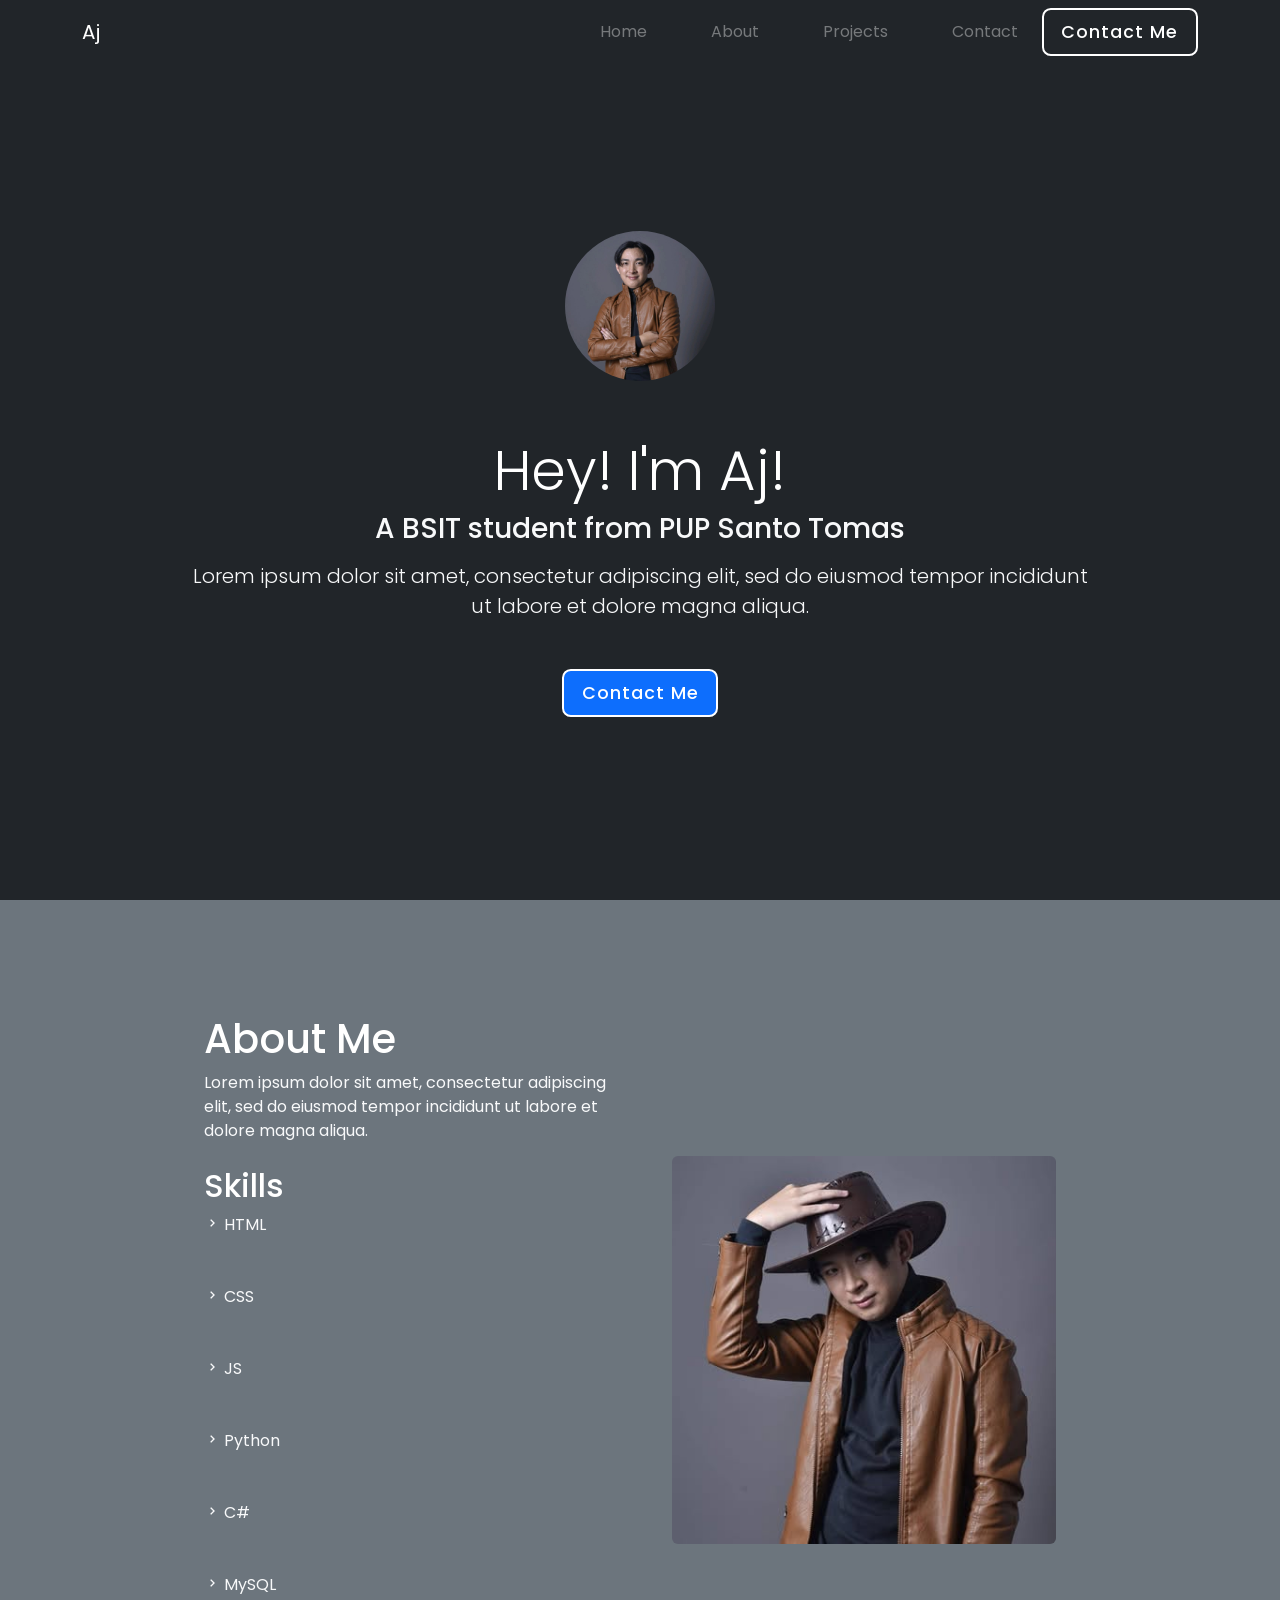
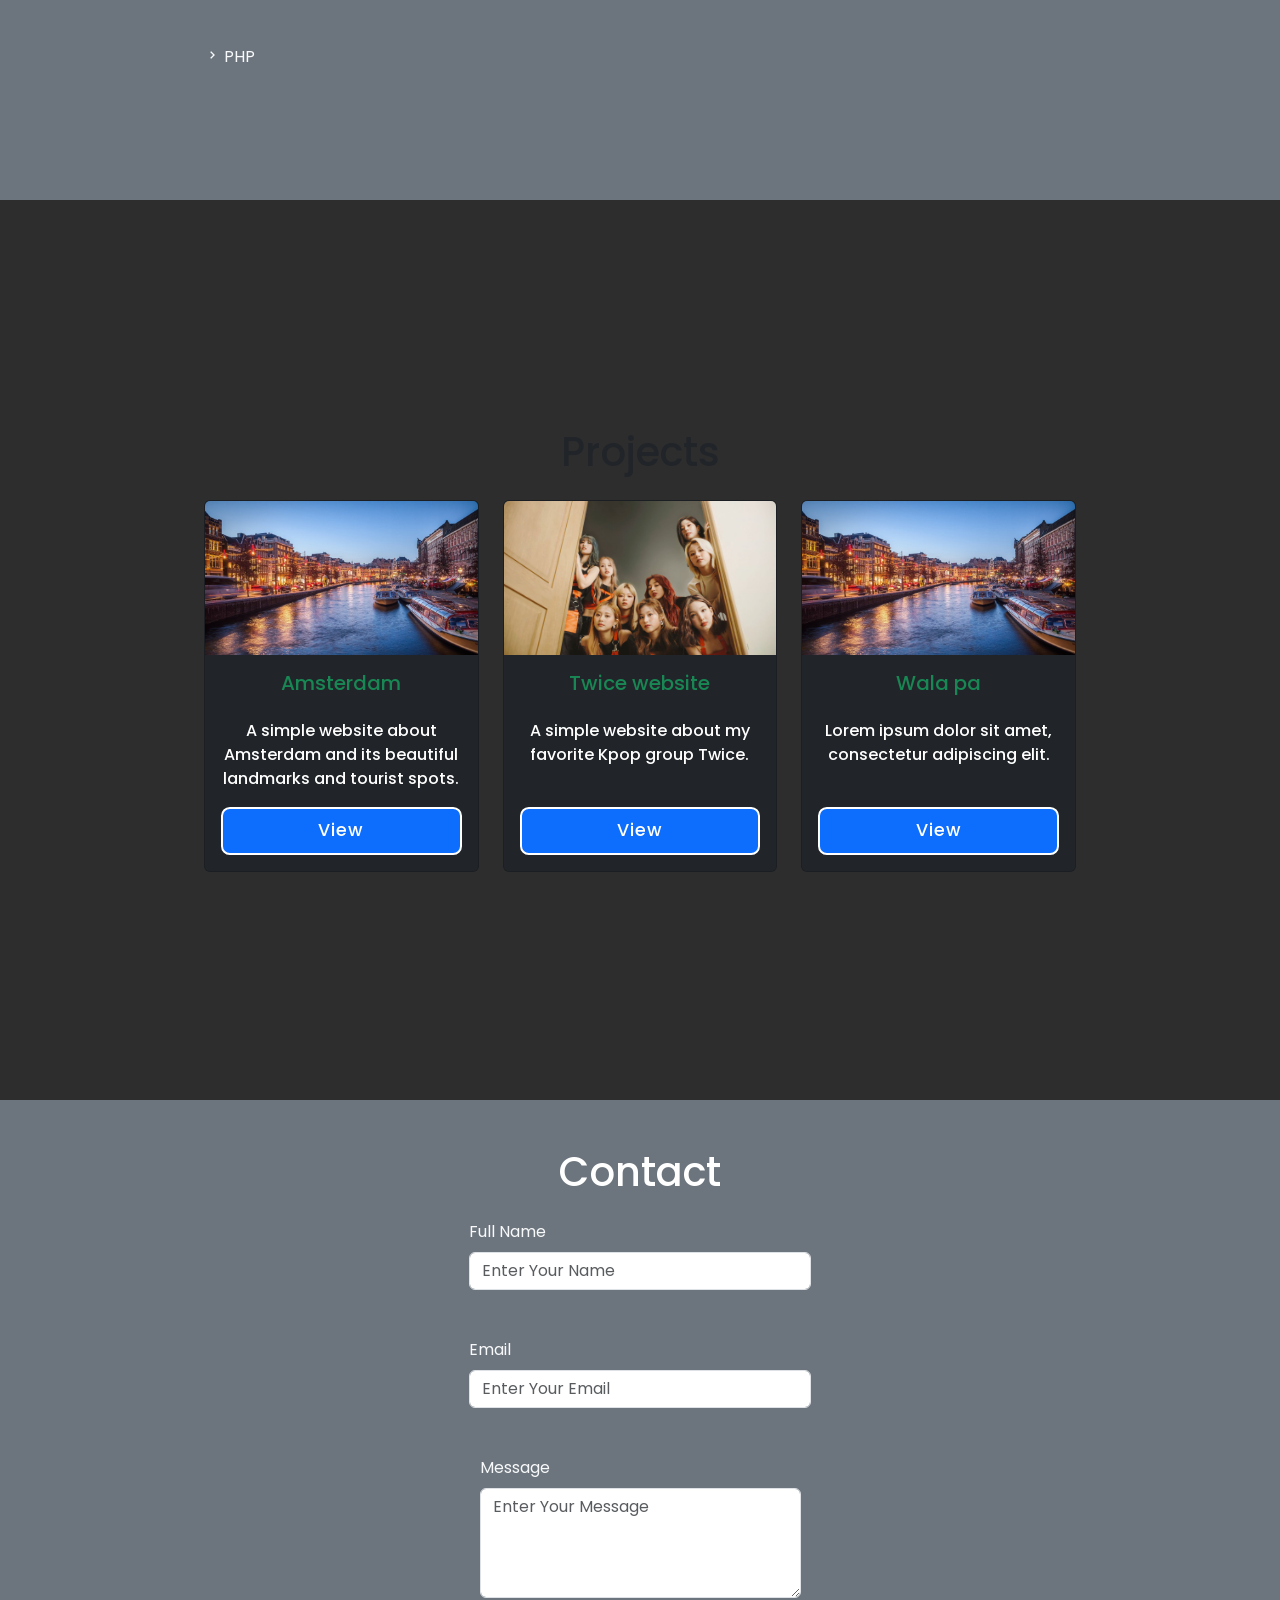
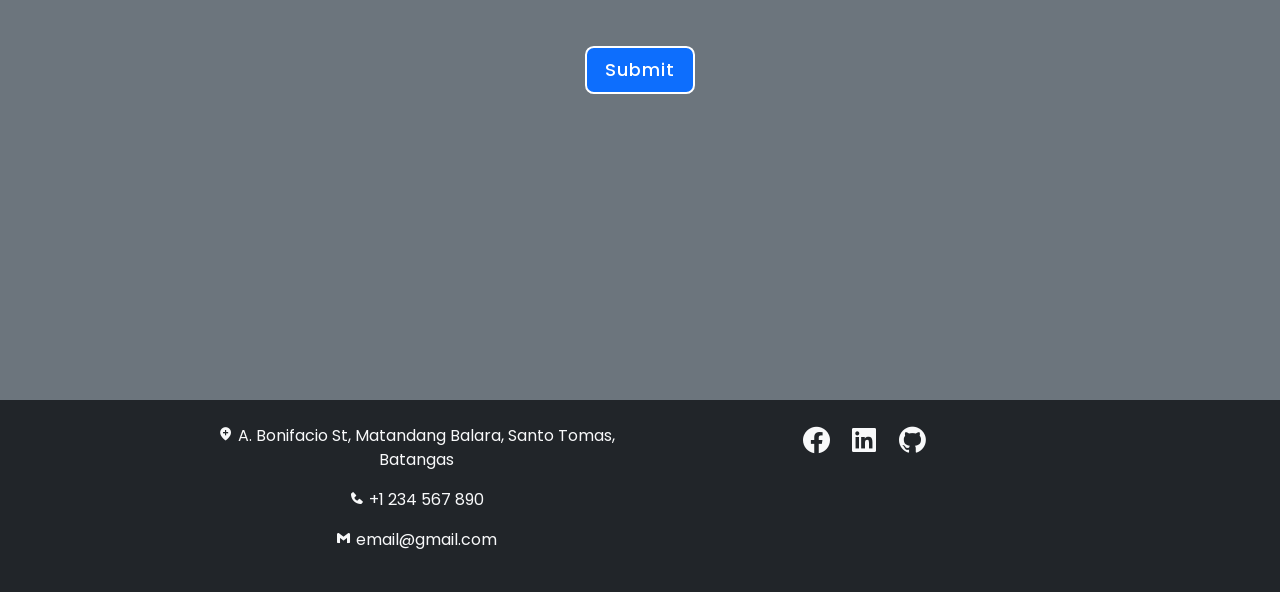
<file: index copy.html>
<!DOCTYPE html>
<html lang="en">

<head>
    <meta charset="UTF-8">
    <meta name="viewport" content="width=device-width, initial-scale=1.0">
    <title>Portfolio</title>
    <!-- Bootstrap CSS -->
    <link href="https://cdn.jsdelivr.net/npm/bootstrap@5.3.2/dist/css/bootstrap.min.css" rel="stylesheet">
    <!-- Boxicons -->
    <link href='https://unpkg.com/boxicons@2.1.4/css/boxicons.min.css' rel='stylesheet'>
    <!-- Google Fonts -->
    <link rel="stylesheet" href="https://fonts.googleapis.com/css?family=Poppins">
    <!-- Custom CSS -->
    <link rel="stylesheet" href="style.css">
</head>

<body>
    <!-- Navigation -->
    <nav class="navbar navbar-expand-lg navbar-dark bg-dark fixed-top">
        <div class="container">
            <a class="navbar-brand" href="#"><span>Aj</span></a>
            <button class="navbar-toggler" type="button" data-bs-toggle="collapse" data-bs-target="#navbarNav">
                <span class="navbar-toggler-icon"></span>
            </button>
            <div class="collapse navbar-collapse" id="navbarNav">
                <ul class="navbar-nav ms-auto">
                    <li class="nav-item"><a class="nav-link" href="#home">Home</a></li>
                    <li class="nav-item"><a class="nav-link" href="#about">About</a></li>
                    <li class="nav-item"><a class="nav-link" href="#projects">Projects</a></li>
                    <li class="nav-item"><a class="nav-link" href="#contacts">Contact</a></li>
                </ul>
                <a href="#contacts" class="btn btn-outline-light ms-3">Contact Me</a>
            </div>
        </div>
    </nav>

    <!-- Home Section -->
    <section id="home" class="d-flex flex-column align-items-center justify-content-center text-center text-light min-vh-100 bg-dark">
        <img src="images/me1.jpg" class="rounded-circle mb-4" alt="Aj's Portrait" style="width: 150px;">
        <div>
            <h1 class="display-4"><span>Hey! I'm Aj!</span></h1>
            <h3 class="mb-3">A BSIT student from PUP Santo Tomas</h3>
            <p class="lead">Lorem ipsum dolor sit amet, consectetur adipiscing elit, sed do eiusmod tempor incididunt ut labore et dolore magna aliqua.</p>
        </div>
        <div>
            <a href="#contacts" class="btn btn-primary">Contact Me</a>
        </div>
    </section>

    <!-- About Section -->
    <section id="about" class="py-5 bg-secondary text-light">
        <div class="container">
            <div class="row align-items-center">
                <div class="col-lg-6">
                    <h1><span>About Me</span></h1>
                    <p>Lorem ipsum dolor sit amet, consectetur adipiscing elit, sed do eiusmod tempor incididunt ut labore et dolore magna aliqua.</p>
                    <h2 class="mt-4"><span>Skills</span></h2>
                    <ul class="list-unstyled row">
                        <li class="col-md-6"><i class='bx bx-chevron-right'></i> HTML</li>
                        <li class="col-md-6"><i class='bx bx-chevron-right'></i> CSS</li>
                        <li class="col-md-6"><i class='bx bx-chevron-right'></i> JS</li>
                        <li class="col-md-6"><i class='bx bx-chevron-right'></i> Python</li>
                        <li class="col-md-6"><i class='bx bx-chevron-right'></i> C#</li>
                        <li class="col-md-6"><i class='bx bx-chevron-right'></i> MySQL</li>
                        <li class="col-md-6"><i class='bx bx-chevron-right'></i> PHP</li>
                    </ul>
                </div>
                <div class="col-lg-6 text-center">
                    <img src="images/me2.jpg" class="img-fluid rounded" alt="Aj's Image">
                </div>
            </div>
        </div>
    </section>

    <!-- Projects Section -->
    <section id="projects" class="py-5">
        <div class="container">
            <h1 class="text-center mb-4">Projects</h1>
            <div class="row gy-4">
                <div class="col-md-4 d-flex align-items-stretch">
                    <div class="card bg-dark text-white">
                        <img src="images/ams1.jpg" class="card-img-top" alt="Amsterdam">
                        <div class="card-body d-flex flex-column">
                            <h5 class="card-title text-success">Amsterdam</h5>
                            <p class="card-text flex-grow-1">A simple website about Amsterdam and its beautiful landmarks and tourist spots.</p>
                            <a href="https://konfuzed12.github.io/amsterdam.github.io/" class="btn btn-primary mt-auto" target="_blank">View</a>
                        </div>
                    </div>
                </div>
                <div class="col-md-4 d-flex align-items-stretch">
                    <div class="card bg-dark text-white">
                        <img src="images/twiceee.jpg" class="card-img-top" alt="Twice">
                        <div class="card-body d-flex flex-column">
                            <h5 class="card-title text-success">Twice website</h5>
                            <p class="card-text flex-grow-1">A simple website about my favorite Kpop group Twice.</p>
                            <a href="https://konfuzed12.github.io/twice.github.io/" class="btn btn-primary mt-auto" target="_blank">View</a>
                        </div>
                    </div>
                </div>
                <div class="col-md-4 d-flex align-items-stretch">
                    <div class="card bg-dark text-white">
                        <img src="images/ams1.jpg" class="card-img-top" alt="Placeholder">
                        <div class="card-body d-flex flex-column">
                            <h5 class="card-title text-success">Wala pa</h5>
                            <p class="card-text flex-grow-1">Lorem ipsum dolor sit amet, consectetur adipiscing elit.</p>
                            <a href="#" class="btn btn-primary mt-auto">View</a>
                        </div>
                    </div>
                </div>
            </div>
        </div>
    </section>
    

    <!-- Contact Section -->
    <section id="contacts" class="py-5 bg-secondary text-light">
        <div class="container">
            <h1 class="text-center"><span>Contact</span></h1>
            <form class="mt-4">
                <div class="mb-3">
                    <label for="name" class="form-label">Full Name</label>
                    <input type="text" id="name" class="form-control" placeholder="Enter Your Name">
                </div>
                <div class="mb-3">
                    <label for="email" class="form-label">Email</label>
                    <input type="email" id="email" class="form-control" placeholder="Enter Your Email">
                </div>
                <div class="mb-3">
                    <label for="message" class="form-label">Message</label>
                    <textarea id="message" class="form-control" rows="4" placeholder="Enter Your Message"></textarea>
                </div>
                <button type="submit" class="btn btn-primary">Submit</button>
            </form>
        </div>
    </section>

    <!-- Footer -->
    <footer class="bg-dark text-light py-4">
        <div class="container text-center">
            <div class="row">
                <div class="col-md-6">
                    <p><i class='bx bxs-location-plus'></i> A. Bonifacio St, Matandang Balara, Santo Tomas, Batangas</p>
                    <p><i class='bx bxs-phone'></i> +1 234 567 890</p>
                    <p><i class='bx bxl-gmail'></i> email@gmail.com</p>
                </div>
                <div class="col-md-6">
                    <div class="d-flex justify-content-center gap-3">
                        <i class='bx bxl-facebook-circle' style="font-size: 2rem;"></i>
                        <i class='bx bxl-linkedin-square' style="font-size: 2rem;"></i>
                        <i class='bx bxl-github' style="font-size: 2rem;"></i>
                    </div>
                </div>
            </div>
        </div>
    </footer>

    <!-- Bootstrap JS -->
    <script src="https://cdn.jsdelivr.net/npm/bootstrap@5.3.2/dist/js/bootstrap.bundle.min.js"></script>
</body>

</html>
</file>
<file: style.css>
* {
    margin: 0;
    padding: 0;
    box-sizing: border-box;
    text-decoration: none;
    list-style: none;
    scroll-behavior: smooth;
    font-family: 'Poppins', sans-serif;
}

:root {
    --background: rgb(24, 24, 24);
    --second-background: rgb(21, 21, 21);
}

body {
    min-height: 100vh;
    background-color: var(--background);
}

nav {
    position: fixed;
    top: 0;
    width: 100%;
    padding: 2em 15%;
    display: flex;
    align-items: center;
    justify-content: space-between;
    background-color: rgba(15, 15, 15, 0.8);
    backdrop-filter: blur(10px);
    z-index: 1000;
}

ul {
    display: flex;
    align-items: center;
    gap: 3em;
}

nav ul a {
    color: white;
    opacity: 0.7;
    transition: 0.2s ease-in-out;
}

nav ul a:hover {
    opacity: 1;
}

.logo {
    font-size: 2em;
    color: white;
    font-weight: 800;
    opacity: 0.8;
    transition: 0.2 ease-in-out;
}

.logo:hover {
    opacity: 1;
}

.btn {
    padding: 0.5em 1em;
    color: white;
    font-weight: 500;
    letter-spacing: 1px;
    border-radius: 0.5em;
    font-size: 1.1em;
    border: 2px solid white;
    cursor: pointer;
    transition: 0.3s ease-in-out;
}

.btn:hover {
    background-color: white;
    color: var(--background);
}

span {
    background-color: white;
    background-clip: text;
    color: transparent;
}

#menu {
    color: white;
    font-size: 3em;
    display: none;
}

section {
    min-height: 100vh;
    padding: 5% 15%;
}

#home {
    display: flex;
    flex-direction: column;
    align-items: center;
    justify-content: center;
    gap: 2em;
    color: white;
}

#home img {
    width: 18vw;
    border-radius: 50%;
    margin-top: 3em;
}

.info-box {
    display: flex;
    flex-direction: column;
    text-align: center;
    gap: 0.5em;
    max-width: 600px;
}

.info-box h1 {
    font-size: 5em;
    font-weight: 500;
}

.info-box h3 {
    font-size: 2em;
    font-weight: 400;
}

.info-box p {
    opacity: 0.7;
}

.btn-box {
    display: flex;
    gap: 1em;
}

.btn-box .btn:nth-of-type(2) {
    background-color: var(--background) !important;
    color: white !important;
    border: none !important;
}
.btn-box .btn:nth-of-type(2):hover {
    background-color: var(--background);
    color: white;
    border: none;
}

.btn-box .btn:nth-of-type(2):hover {
    background-color: white; 
    color: var(--background); 
}

::-webkit-scrollbar {
    width: 5px;
    background-color: var(--background);
}

::-webkit-scrollbar-thumb {
    background: white;
}

#about {
    background-color: var(--second-background);
    display: flex;
    align-items: center;
    justify-content: center;
    gap: 5em;
}

#about img {
    width: 30vw;
    border-radius: 1em;
}

.about-box {
    display: flex;
    flex-direction: column;
    text-align: left;
    gap: 2em;
}

.about-box h1 {
    font-size: 5em;
}

.about-box p {
    color: white;
    opacity: 0.8;
}

.skills {
    display: flex;
    flex-direction: column;
    gap: 2em;
    color: white;
    opacity: 0.8;
}

.skills ul {
    font-size: 1.3em;
    font-weight: 500;
    display: grid;
    grid-template-columns: 1fr 1fr;
    gap: 15px;
    color: white;
    opacity: 0.8;
    padding: 0;
    list-style: none;
}

.skills ul li {
    display: flex;
    align-items: center;
}

.skills ul li span {
    display: flex;
    align-items: center;
    gap: 0.5em;
    font-size: 1.3em;
    transition: 0.3s ease-in-out;
}

.skills ul li span:hover {
    transform: translateX(10px);
}

.skills ul li i {
    font-size: 1.2em;
}


.about-box h2 {
    font-size: 2.5em;
}

#projects {
    background: var(--background);
    display: flex;
    flex-direction: column;
    align-items: center;
    justify-content: center;
    text-align: center;
}

#header {
    text-align: center;
    font-size: 10em;
    margin: 0 auto;
    width: 100%;
}

.projects-container {
    display: grid;
    grid-template-columns: repeat(auto-fit, minmax(250px, 1fr));
    gap: 2em;
    margin-top: 2em;
}

.box {
    border: 3px solid rgb(49, 49, 49);
    border-radius: 0.5em;
    display: flex;
    flex-direction: column;
    justify-content: center;
    overflow: hidden;
    object-fit: cover;
    padding: 3em;
    gap: 2em;
    color: white;
    cursor: pointer;
    transition: 0.3s ease-in-out;
}

.box:hover {
    border: 3px solid rgb(100, 100, 100);
}

.box p {
    opacity: 0.8;
}

.box h1 {
    font-size: 2em;
}

.box img {
    min-width: 25px;
    border-radius: 0.5em;
}

#contact {
    background-color: var(--background);
}

form {
    display: flex;
    flex-direction: column;
    align-items: center;
    justify-content: center;
    gap: 2em;
}

form .input-box {
    display: flex;
    flex-direction: column;
    align-items: baseline;
    gap: 1em;
}

.info-box span {
    font-size: 1.5em;
}

form input {
    font-size: 1.3em;
    padding: 1em 5em;
    border-radius: 0.5em;
    border: none;
    outline: none;
}

form input:focus {
    background: rgb(229, 229, 229);
}

footer {
    display: flex;
    align-items: center;
    justify-content: center;
    gap: 10em;
    bottom: 0;
    background: var(--background);
    width: 100%;
    padding: 5em 15%;
}

.col-left {
    display: flex;
    flex-direction: column;
    gap: 1em;
}

.col-box {
    display: flex;
    align-items: center;
    gap: 1em;
}

.col-box i {
    font-size: 2em;
}

.col-box span {
    font-size: 1.2em;
}

.col-right {
    display: flex;
    flex-direction: column;
    gap: 1em;
    color: white;
    max-width: 500px;
}

.col-right span {
    font-size: 1.3em;
}

.col-box .social-icons {
    display: flex;
    align-items: baseline;
    justify-content: left;
    gap: 1em;
}

.col-box .social-icons i {
    font-size: 2em;
    transition: 0.2s ease-in-out;
    cursor: pointer;
}

.social-icons i:hover {
    color: white;
}
.card p {
    margin-top: 1rem; 
    font-weight: 500;
}
ul.list-unstyled {
  padding-left: 0;   
  margin-left: 0;    
  margin-right: 0;  
}

ul.list-unstyled.row > li {
  padding-left: 0 !important;
  padding-right: 0 !important;
  margin-left: 0 !important;
  margin-right: 0 !important;
}


@media(max-width:968px) {
    section {
        padding: 8em 15%;
    }

    nav .btn {
        display: none;
    }

    #menu {
        display: block;
    }

    .links {
        position: absolute;
        top: 100%;
        right: 0;
        width: 100%;
        padding: 1em 3em;
        color: white;
        display: flex;
        flex-direction: column;
        text-align: center;
        background-color: rgba(0, 0, 0, 0.9);
        display: none;
    }

    .links a {
        margin: 2em 0;
        display: block;
        font-size: 1.5em;
        color: white;
    }

    .links active {
        display: block;
    }

    #home h1 {
        font-size: 4em;
    }

    #home h3 {
        font-size: 3em;
    }

    #home img {
        width: 24vw;
    }

    #about {
        flex-direction: column;
    }

    #about img {
        width: 32vw;
    }

    #about h1 {
        font-size: 3em;
    }

    #about ul {
        font-size: 1em;
    }
}

@media(max-width:768px) {
    #home h1 {
        font-size: 2.5em;
    }

    #home h3 {
        font-size: 1.5em;
    }

    #home img {
        width: 32vw;
    }

    #about .skills {
        gap: 3em;
    }

    #projects .header {
        font-size: 3em;
    }

    #contact .header {
        font-size: 3em;
    }

    #contact .input-box span {
        font-size: 1.2em;
    }

    .input-box input {
        padding: 0.5em 1em;
    }

    footer {
        flex-direction: column;
        gap: 5em;
        align-items: baseline;
    }
}
:root {
    --background: #2D2D2D; 
}
</file>
